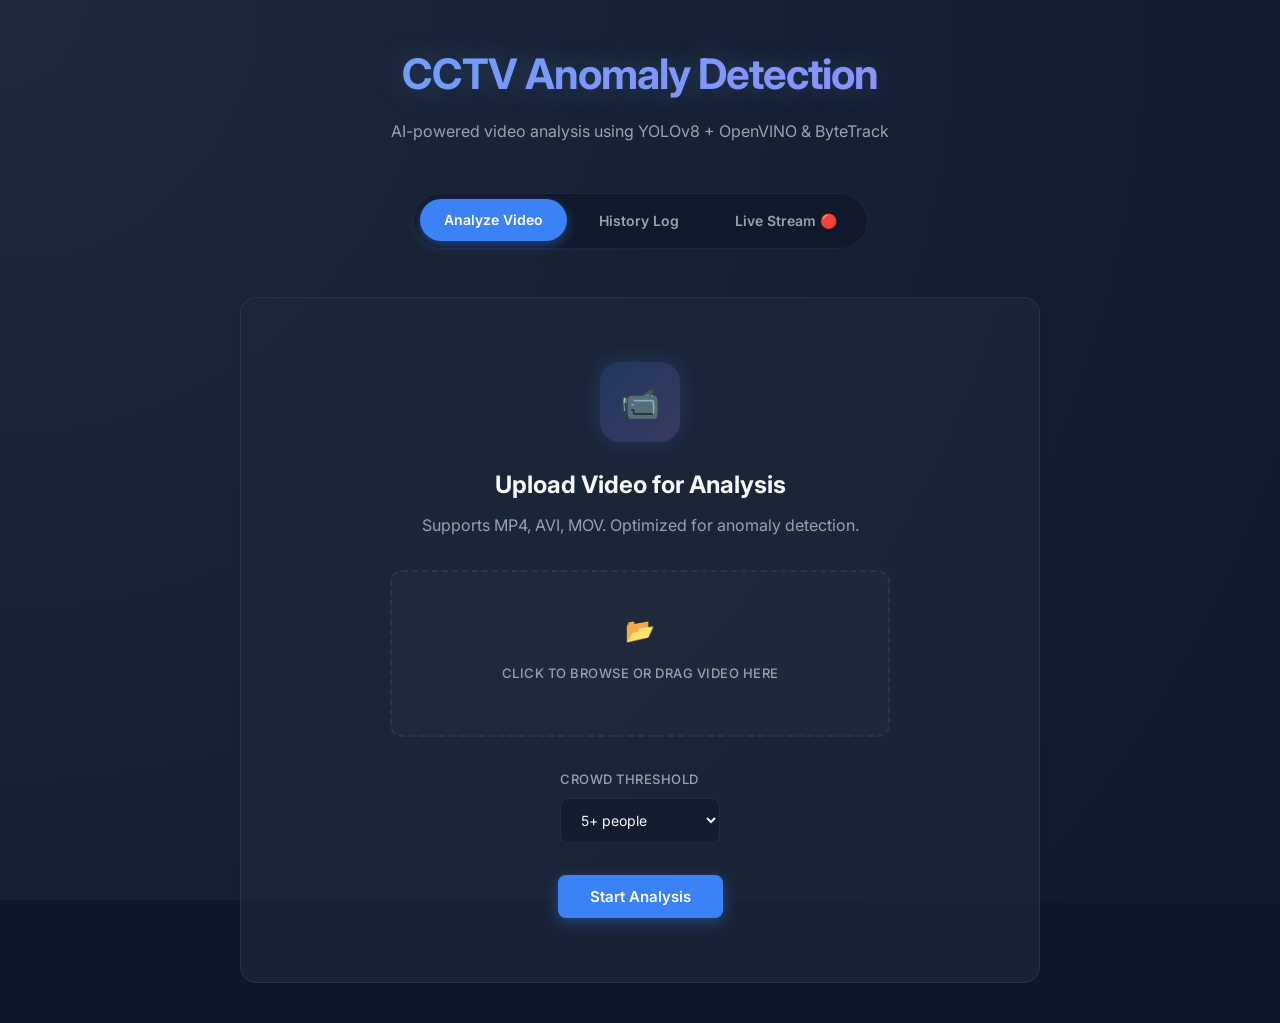
<file: templates/index.html>
<!DOCTYPE html>
<html lang="en">

<head>
    <meta charset="UTF-8">
    <meta name="viewport" content="width=device-width, initial-scale=1.0">
    <title>CCTV Anomaly Detection</title>
    <link rel="stylesheet" href="/static/style.css">
</head>

<body>
    <div class="container">
        <header class="header slide-in">
            <h1>CCTV Anomaly Detection</h1>
            <p>AI-powered video analysis using YOLOv8 + OpenVINO & ByteTrack</p>
        </header>

        <nav class="nav">
            <button class="nav-btn active" onclick="showTab('analyze')">Analyze Video</button>
            <button class="nav-btn" onclick="showTab('history')">History Log</button>
            <a href="/live" class="nav-link">Live Stream &#128308;</a>
        </nav>

        <!-- Analyze Tab -->
        <div id="analyze-tab" class="tab-content active fade-in">
            <div class="upload-card glass">
                <div class="upload-icon-wrapper">
                    &#128249;
                </div>
                <h2>Upload Video for Analysis</h2>
                <p style="color: var(--text-secondary); margin-bottom: 32px;">
                    Supports MP4, AVI, MOV. Optimized for anomaly detection.
                </p>

                <div class="file-input-wrapper">
                    <input type="file" id="videoFile" class="file-input" accept="video/*" onchange="updateFileName()">
                    <label for="videoFile" class="file-label">
                        <span style="font-size: 24px; margin-bottom: 12px;">&#128194;</span>
                        <span>Click to browse or drag video here</span>
                        <div id="fileName" style="margin-top: 12px; color: var(--text-accent); font-weight: 500;"></div>
                    </label>
                </div>

                <div class="settings-row">
                    <div class="control-group">
                        <label>Crowd Threshold</label>
                        <select id="crowdThreshold">
                            <option value="2">2+ people</option>
                            <option value="3">3+ people</option>
                            <option value="5" selected>5+ people</option>
                            <option value="10">10+ people</option>
                        </select>
                    </div>
                </div>

                <button class="btn btn-primary" onclick="uploadVideo()">
                    Start Analysis
                </button>
            </div>

            <div id="loading" class="loading" style="display: none; text-align: center; margin-top: 48px;">
                <div class="loading-spinner"></div>
                <p style="margin-top: 16px; color: var(--text-accent); font-weight: 500;">Analyzing video
                    frame-by-frame...</p>
                <div class="progress-container" style="max-width: 400px; margin: 24px auto;">
                    <div id="progressBar" class="progress-bar"></div>
                </div>
                <div id="progressText" class="progress-text">0%</div>
                <div style="margin-top: 8px; font-size: 12px; color: var(--text-secondary);">
                    (First run may take ~1 min for OpenVINO export)
                </div>
                <button id="cancelAnalysisButton" class="btn btn-secondary btn-sm" type="button"
                    style="margin-top: 16px;" onclick="cancelAnalysis()">Cancel Analysis</button>
            </div>

            <div id="results" class="results" style="display: none;">
                <div class="header" style="margin: 32px 0 16px; text-align: left;">
                    <h3 style="font-size: 24px;">Analysis Results</h3>
                </div>

                <div id="metrics" class="results-grid"></div>

                <div id="anomaly-tags" class="flex-center" style="gap: 12px; flex-wrap: wrap; margin-bottom: 24px;">
                </div>

                <div id="video-container" class="video-wrapper" style="display: none;">
                    <video id="annotated-video" controls></video>
                    <div style="padding: 16px; background: rgba(0,0,0,0.5); display: flex; justify-content: flex-end;">
                        <button class="btn btn-secondary btn-sm" onclick="downloadVideo()">Download Result
                            &#128229;</button>
                    </div>
                </div>
            </div>
        </div>

        <!-- History Tab -->
        <div id="history-tab" class="tab-content fade-in" style="display: none;">
            <div class="glass" style="padding: 24px; border-radius: var(--radius-lg); margin-bottom: 24px;">
                <div class="settings-row" style="justify-content: flex-start;">
                    <input type="text" id="search-filename" placeholder="Search filename..." style="flex: 1;">
                    <select id="filter-rate">
                        <option value="">All Risk Levels</option>
                        <option value="0.5">High Risk (>50%)</option>
                        <option value="0.25">Medium Risk (>25%)</option>
                    </select>
                    <button class="btn btn-primary btn-sm" onclick="loadHistory()">Filter</button>
                    <button class="btn btn-secondary btn-sm" onclick="clearFilters()">Clear</button>
                </div>
            </div>

            <div id="history-loading" class="loading" style="display: none; text-align: center;">
                <div class="loading-spinner"></div>
            </div>

            <div class="table-wrapper">
                <table>
                    <thead>
                        <tr>
                            <th>ID</th>
                            <th>Filename</th>
                            <th>Date</th>
                            <th>Duration</th>
                            <th>Features</th>
                            <th>Risk Score</th>
                            <th>Actions</th>
                        </tr>
                    </thead>
                    <tbody id="history-body"></tbody>
                </table>
            </div>
        </div>
    </div>

    <script>
        // Tab switching logic
        function showTab(tabName) {
            document.querySelectorAll('.nav-btn').forEach(btn => btn.classList.remove('active'));
            // Hide all tabs
            document.getElementById('analyze-tab').style.display = 'none';
            document.getElementById('history-tab').style.display = 'none';

            // Activate selected
            event.target.classList.add('active');
            const selectedTab = document.getElementById(tabName + '-tab');
            selectedTab.style.display = 'block';
            selectedTab.classList.add('fade-in');

            if (tabName === 'history') loadHistory();
        }

        let currentVideoUrl = null;
        let taskPollInterval = null;
        const ACTIVE_ANALYSIS_TASK_KEY = 'cctv-active-analysis-task';
        const ACTIVE_ANALYSIS_FILENAME_KEY = 'cctv-active-analysis-filename';

        function updateFileName() {
            const input = document.getElementById('videoFile');
            const display = document.getElementById('fileName');
            display.textContent = input.files[0]?.name || '';
        }

        function resetCancelButton() {
            const button = document.getElementById('cancelAnalysisButton');
            button.disabled = false;
            button.textContent = 'Cancel Analysis';
        }

        async function uploadVideo() {
            const activeTaskId = localStorage.getItem(ACTIVE_ANALYSIS_TASK_KEY);
            if (activeTaskId) {
                document.getElementById('loading').style.display = 'block';
                document.getElementById('results').style.display = 'none';
                pollTaskStatus(activeTaskId);
                return;
            }

            const fileInput = document.getElementById('videoFile');
            const file = fileInput.files[0];

            if (!file) {
                alert('Please select a video file');
                return;
            }

            // Reset UI
            document.getElementById('loading').style.display = 'block';
            document.getElementById('results').style.display = 'none';
            document.getElementById('progressBar').style.width = '0%';
            document.getElementById('progressText').textContent = '0%';
            resetCancelButton();

            document.getElementById('loading').scrollIntoView({ behavior: 'smooth' });

            const formData = new FormData();
            formData.append('file', file);

            try {
                const crowdThreshold = document.getElementById('crowdThreshold').value;
                // Start async task
                const response = await fetch(`/analyze-yolo?crowd_threshold=${crowdThreshold}&confidence=0.5`, {
                    method: 'POST',
                    body: formData
                });

                const data = await response.json();

                if (response.ok && data.task_id) {
                    localStorage.setItem(ACTIVE_ANALYSIS_TASK_KEY, data.task_id);
                    localStorage.setItem(ACTIVE_ANALYSIS_FILENAME_KEY, file.name);
                    pollTaskStatus(data.task_id);
                } else {
                    alert('Error: ' + (data.detail || 'Failed to start analysis'));
                    document.getElementById('loading').style.display = 'none';
                }
            } catch (error) {
                alert('Connection Error: ' + error.message);
                document.getElementById('loading').style.display = 'none';
            }
        }

        async function pollTaskStatus(taskId) {
            if (taskPollInterval) clearInterval(taskPollInterval);

            const checkTaskStatus = async () => {
                try {
                    const response = await fetch(`/tasks/${taskId}`);
                    if (!response.ok) {
                        throw new Error('Task not found');
                    }
                    const task = await response.json();

                    if (task.status === 'processing' || task.status === 'queued' || task.status === 'cancelling') {
                        const progress = task.progress || 0;
                        document.getElementById('progressBar').style.width = progress + '%';
                        document.getElementById('progressText').textContent = progress + '%';
                        if (task.status === 'cancelling') {
                            const button = document.getElementById('cancelAnalysisButton');
                            button.disabled = true;
                            button.textContent = 'Cancelling...';
                        }
                    } else if (task.status === 'completed') {
                        clearInterval(taskPollInterval);
                        taskPollInterval = null;
                        localStorage.removeItem(ACTIVE_ANALYSIS_TASK_KEY);
                        localStorage.removeItem(ACTIVE_ANALYSIS_FILENAME_KEY);
                        document.getElementById('progressBar').style.width = '100%';
                        document.getElementById('progressText').textContent = '100%';

                        setTimeout(() => {
                            document.getElementById('loading').style.display = 'none';
                            displayResults(task.result);
                        }, 500);
                    } else if (task.status === 'failed' || task.status === 'cancelled') {
                        clearInterval(taskPollInterval);
                        taskPollInterval = null;
                        localStorage.removeItem(ACTIVE_ANALYSIS_TASK_KEY);
                        localStorage.removeItem(ACTIVE_ANALYSIS_FILENAME_KEY);
                        if (task.status === 'failed') alert('Analysis Failed: ' + task.error);
                        document.getElementById('loading').style.display = 'none';
                    }
                } catch (e) {
                    console.error("Polling error", e);
                    clearInterval(taskPollInterval);
                    taskPollInterval = null;
                    localStorage.removeItem(ACTIVE_ANALYSIS_TASK_KEY);
                    localStorage.removeItem(ACTIVE_ANALYSIS_FILENAME_KEY);
                    document.getElementById('loading').style.display = 'none';
                }
            };

            checkTaskStatus();
            taskPollInterval = setInterval(checkTaskStatus, 1000);
        }

        async function cancelAnalysis() {
            const taskId = localStorage.getItem(ACTIVE_ANALYSIS_TASK_KEY);
            if (!taskId) return;

            const button = document.getElementById('cancelAnalysisButton');
            button.disabled = true;
            button.textContent = 'Cancelling...';
            try {
                const response = await fetch(`/tasks/${taskId}/cancel`, { method: 'POST' });
                if (!response.ok) {
                    const data = await response.json();
                    throw new Error(data.detail || 'Could not cancel analysis');
                }
            } catch (error) {
                button.disabled = false;
                button.textContent = 'Cancel Analysis';
                alert(error.message);
            }
        }

        document.addEventListener('DOMContentLoaded', () => {
            const activeTaskId = localStorage.getItem(ACTIVE_ANALYSIS_TASK_KEY);
            if (!activeTaskId) return;

            document.getElementById('fileName').textContent =
                localStorage.getItem(ACTIVE_ANALYSIS_FILENAME_KEY) || 'Video analysis in progress';
            resetCancelButton();
            document.getElementById('loading').style.display = 'block';
            document.getElementById('results').style.display = 'none';
            pollTaskStatus(activeTaskId);
        });

        function displayResults(result) {
            const metricsDiv = document.getElementById('metrics');
            const hasAnomalies = (result.anomaly_frames || 0) > 0;

            // Format metrics with units and styles
            metricsDiv.innerHTML = `
                <div class="metric-card">
                    <div class="metric-label">Total Frames</div>
                    <div class="metric-value">${result.total_frames || result.frame_count}</div>
                </div>
                <div class="metric-card">
                    <div class="metric-label">Anomalies Detected</div>
                    <div class="metric-value ${hasAnomalies ? 'danger' : 'success'}">${result.anomaly_frames || 0}</div>
                </div>
                <div class="metric-card">
                    <div class="metric-label">Risk Level</div>
                    <div class="metric-value ${(result.anomaly_rate > 0.1) ? 'danger' : 'success'}">${(result.anomaly_rate * 100).toFixed(1)}%</div>
                </div>
                <div class="metric-card">
                    <div class="metric-label">Max Crowd</div>
                    <div class="metric-value accent">${result.max_people_detected || 0} <span style="font-size:14px">ppl</span></div>
                </div>
            `;

            const tagsDiv = document.getElementById('anomaly-tags');
            if (result.anomaly_types && Object.keys(result.anomaly_types).length > 0) {
                tagsDiv.innerHTML = Object.entries(result.anomaly_types)
                    .map(([type, count]) => `<span class="badge badge-danger">&#9888; ${type} (${count})</span>`)
                    .join('');
            } else {
                tagsDiv.innerHTML = '<span class="badge badge-success">&#9989; No Anomalies Detected</span>';
            }

            if (result.annotated_video_url) {
                currentVideoUrl = result.annotated_video_url;
                const videoEl = document.getElementById('annotated-video');
                videoEl.src = result.annotated_video_url;
                document.getElementById('video-container').style.display = 'block';
                // Auto play
                videoEl.play().catch(e => console.log("Auto-play prevented"));
            }

            document.getElementById('results').style.display = 'block';
            document.getElementById('results').classList.add('fade-in');
            document.getElementById('results').scrollIntoView({ behavior: 'smooth' });
        }

        function downloadVideo() {
            if (currentVideoUrl) {
                const a = document.createElement('a');
                a.href = currentVideoUrl;
                a.download = 'analysis_result.mp4';
                document.body.appendChild(a);
                a.click();
                document.body.removeChild(a);
            }
        }

        async function loadHistory() {
            const tbody = document.getElementById('history-body');
            document.getElementById('history-loading').style.display = 'block';
            tbody.innerHTML = '';

            const filename = document.getElementById('search-filename').value;
            const minRate = document.getElementById('filter-rate').value;

            let url = '/history?';
            if (filename) url += `filename=${encodeURIComponent(filename)}&`;
            if (minRate) url += `min_anomaly_rate=${minRate}&`;

            try {
                const response = await fetch(url);
                const data = await response.json();

                if (data.length === 0) {
                    tbody.innerHTML = '<tr><td colspan="7" style="text-align:center; padding: 40px; color: var(--text-secondary);">No records found</td></tr>';
                } else {
                    tbody.innerHTML = data.map(v => {
                        const rate = v.anomaly_rate || 0;
                        const badgeClass = rate > 0.5 ? 'badge-danger' : rate > 0.25 ? 'badge-warning' : 'badge-success';
                        const timestamp = v.upload_time.includes('T')
                            ? v.upload_time
                            : `${v.upload_time.replace(' ', 'T')}Z`;
                        const uploadedAt = new Date(timestamp);
                        const date = uploadedAt.toLocaleDateString();
                        const time = uploadedAt.toLocaleTimeString([], { hour: '2-digit', minute: '2-digit' });

                        return `
                            <tr>
                                <td>#${v.id}</td>
                                <td style="font-weight:500; color:white;">${v.filename}</td>
                                <td style="color: var(--text-secondary);">${date} <small>${time}</small></td>
                                <td>${v.frame_count} f</td>
                                <td>${v.anomaly_count} events</td>
                                <td><span class="badge ${badgeClass}">${(rate * 100).toFixed(0)}%</span></td>
                                <td class="actions" style="display:flex; gap:8px;">
                                    ${v.output_video_available ? `<button class="btn btn-secondary btn-sm" onclick="viewVideo(${v.id})">&#9654; Play</button>` : ''}
                                    <button class="btn btn-danger btn-sm" onclick="deleteVideo(${v.id})">&#128465;</button>
                                </td>
                            </tr>
                        `;
                    }).join('');
                }
            } catch (error) {
                console.error('Error:', error);
            }
            document.getElementById('history-loading').style.display = 'none';
        }

        async function viewVideo(videoId) {
            try {
                const response = await fetch(`/history/${videoId}`);
                const data = await response.json();
                if (data.output_video_url) {
                    window.open(data.output_video_url, '_blank');
                }
            } catch (error) {
                alert('Error loading video path');
            }
        }

        async function deleteVideo(videoId) {
            if (!confirm('Are you sure you want to delete this analysis record?')) return;
            try {
                const response = await fetch(`/history/${videoId}`, { method: 'DELETE' });
                if (response.ok) loadHistory();
            } catch (error) {
                alert('Error deleting');
            }
        }

        function clearFilters() {
            document.getElementById('search-filename').value = '';
            document.getElementById('filter-rate').value = '';
            loadHistory();
        }
    </script>
</body>

</html>
</file>
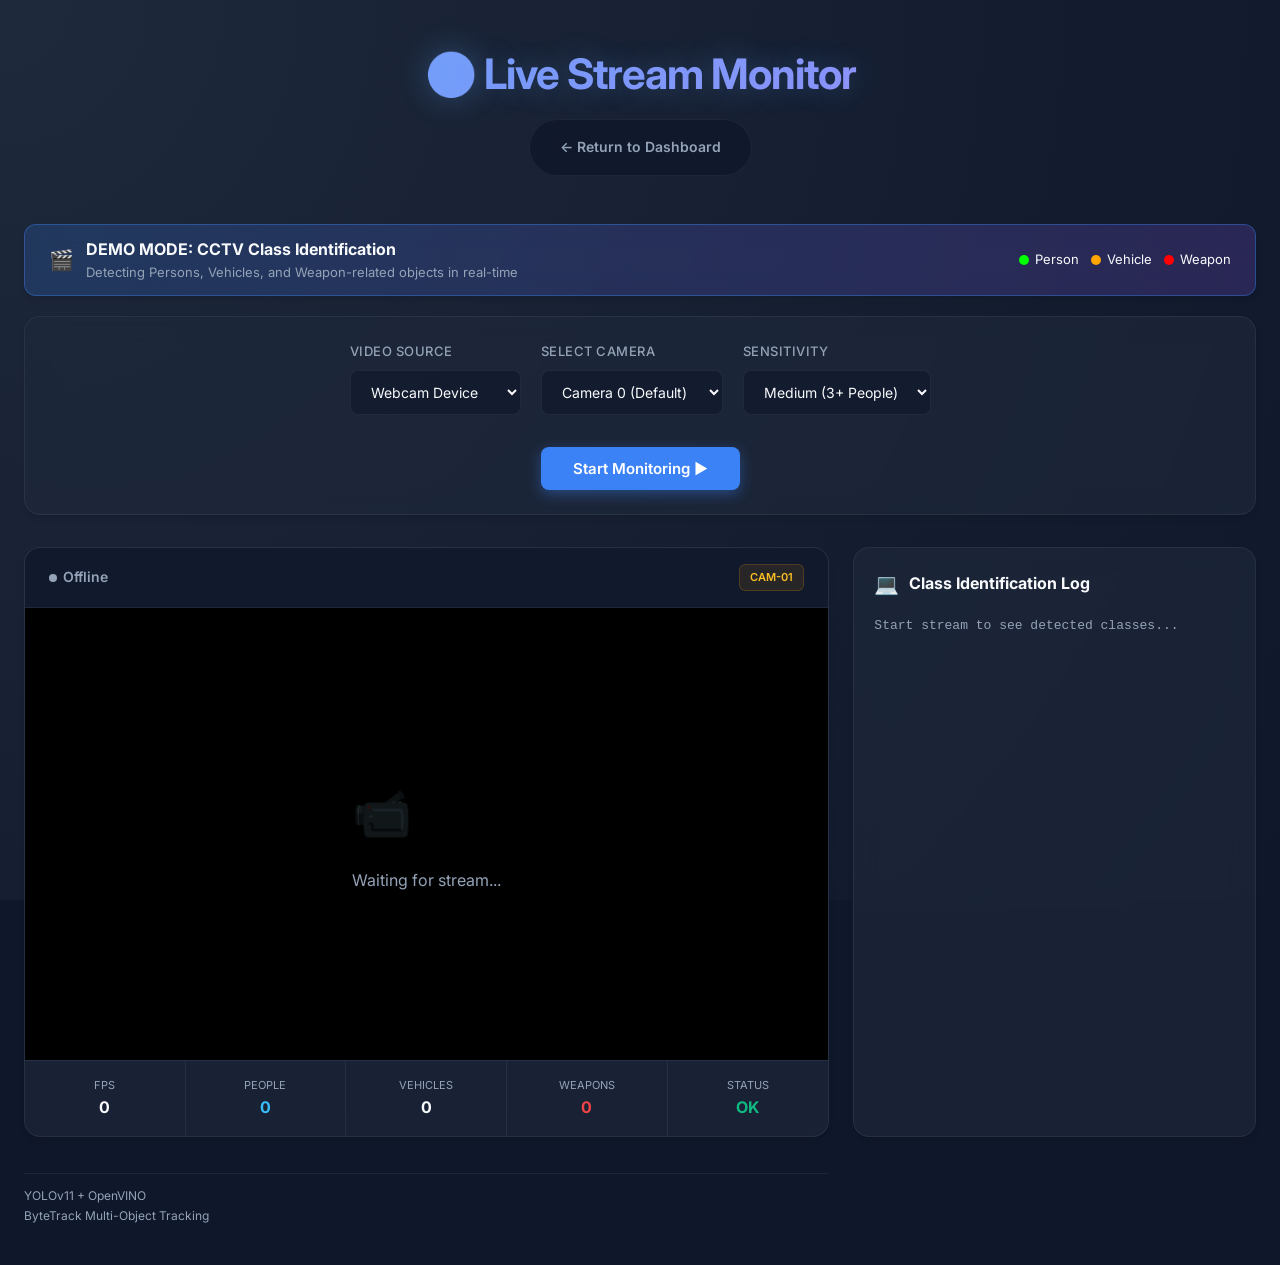
<file: templates/live.html>
<!DOCTYPE html>
<html lang="en">

<head>
    <meta charset="UTF-8">
    <meta name="viewport" content="width=device-width, initial-scale=1.0">
    <title>Live Stream - Anomaly Detection</title>
    <link rel="stylesheet" href="/static/style.css">
    <style>
        /* live specific overrides not in main css */
        .stream-video {
            aspect-ratio: 16/9;
            background: #000;
            display: flex;
            align-items: center;
            justify-content: center;
            position: relative;
        }

        .stream-video img {
            width: 100%;
            height: 100%;
            object-fit: contain;
        }

        .stream-placeholder {
            color: var(--text-secondary);
        }

        .status-dot {
            width: 8px;
            height: 8px;
            border-radius: 50%;
            background: var(--text-secondary);
            margin-right: 6px;
        }

        .status-dot.live {
            background: var(--success);
            box-shadow: 0 0 10px var(--success);
            animation: pulse 2s infinite;
        }

        .status-dot.alert {
            background: var(--danger);
            box-shadow: 0 0 10px var(--danger);
            animation: pulse 0.5s infinite;
        }

        @keyframes pulse {

            0%,
            100% {
                opacity: 1;
            }

            50% {
                opacity: 0.5;
            }
        }

        /* Toast Alert */
        .toast-alert {
            position: fixed;
            top: 24px;
            right: 24px;
            background: rgba(15, 23, 42, 0.9);
            border: 1px solid var(--danger);
            border-left: 4px solid var(--danger);
            padding: 16px 24px;
            border-radius: var(--radius-md);
            backdrop-filter: blur(12px);
            z-index: 1000;
            transform: translateX(150%);
            transition: transform 0.3s cubic-bezier(0.175, 0.885, 0.32, 1.275);
            box-shadow: 0 10px 30px rgba(0, 0, 0, 0.5);
            display: flex;
            align-items: center;
            gap: 12px;
        }

        .toast-alert.show {
            transform: translateX(0);
        }
    </style>
</head>

<body>
    <div class="container">
        <header class="header">
            <h1>&#128308; Live Stream Monitor</h1>
            <nav class="nav">
                <a href="/" class="nav-link">&#8592; Return to Dashboard</a>
            </nav>
        </header>

        <!-- Demo Mode Banner -->
        <div class="glass" style="padding: 12px 24px; border-radius: var(--radius-md); margin-bottom: 20px; background: linear-gradient(90deg, rgba(59,130,246,0.2), rgba(139,92,246,0.2)); border: 1px solid rgba(59,130,246,0.4);">
            <div style="display: flex; align-items: center; justify-content: space-between; flex-wrap: wrap; gap: 12px;">
                <div style="display: flex; align-items: center; gap: 12px;">
                    <span style="font-size: 20px;">&#127916;</span>
                    <div>
                        <div style="font-weight: 700; color: var(--text-primary);">DEMO MODE: CCTV Class Identification</div>
                        <div style="font-size: 13px; color: var(--text-secondary);">Detecting Persons, Vehicles, and Weapon-related objects in real-time</div>
                    </div>
                </div>
                <div style="display: flex; gap: 12px; font-size: 13px;">
                    <span style="display: flex; align-items: center; gap: 6px;"><span style="width: 10px; height: 10px; border-radius: 50%; background: #00ff00;"></span> Person</span>
                    <span style="display: flex; align-items: center; gap: 6px;"><span style="width: 10px; height: 10px; border-radius: 50%; background: #ffa500;"></span> Vehicle</span>
                    <span style="display: flex; align-items: center; gap: 6px;"><span style="width: 10px; height: 10px; border-radius: 50%; background: #ff0000;"></span> Weapon</span>
                </div>
            </div>
        </div>

        <!-- Toast Alert -->
        <div id="toast-alert" class="toast-alert">
            <span style="font-size: 24px;">&#128680;</span>
            <div>
                <div style="font-weight: 700; color: var(--danger);">ANOMALY DETECTED</div>
                <div id="alert-detail" style="font-size: 13px; color: var(--text-secondary);">Traffic Incident</div>
            </div>
            <button class="btn btn-sm btn-secondary" onclick="dismissAlert()"
                style="margin-left: 12px;">Dismiss</button>
        </div>

        <div class="glass" style="padding: 24px; border-radius: var(--radius-lg); margin-bottom: 32px;">
            <div class="settings-row">
                <div class="control-group">
                    <label>Video Source</label>
                    <select id="sourceType" onchange="updateSourceInput()">
                        <option value="webcam">Webcam Device</option>
                        <option value="rtsp">RTSP / IP Camera</option>
                        <option value="http">HTTP Stream</option>
                    </select>
                </div>

                <div class="control-group" id="webcamSelect">
                    <label>Select Camera</label>
                    <select id="cameraIndex">
                        <option value="0">Camera 0 (Default)</option>
                        <option value="1">Camera 1 (External)</option>
                    </select>
                </div>

                <div class="control-group" id="urlInput" style="display:none;">
                    <label>Stream URL</label>
                    <input type="text" id="streamUrl" placeholder="rtsp://user:pass@ip:554/stream"
                        style="width: 300px;">
                </div>

                <div class="control-group">
                    <label>Sensitivity</label>
                    <select id="threshold">
                        <option value="2">High (2+ People)</option>
                        <option value="3" selected>Medium (3+ People)</option>
                        <option value="5">Low (5+ People)</option>
                    </select>
                </div>
            </div>

            <div class="flex-center" style="gap: 16px;">
                <button id="startBtn" class="btn btn-primary" onclick="startStream()">Start Monitoring &#9654;</button>
                <button id="stopBtn" class="btn btn-danger" onclick="stopStream()" style="display:none;">Stop Stream
                    &#9209;</button>
            </div>
        </div>

        <div class="stream-grid" style="grid-template-columns: 2fr 1fr; gap: 24px;">
            <div class="stream-card glass">
                <div class="stream-header flex-between">
                    <div class="flex-center">
                        <span id="status-dot" class="status-dot"></span>
                        <span id="status-text"
                            style="font-weight: 600; font-size: 14px; color: var(--text-secondary);">Offline</span>
                    </div>
                    <span class="badge badge-warning" style="font-size: 11px;">CAM-01</span>
                </div>

                <div class="stream-video">
                    <img id="stream-img" style="display:none;">
                    <div id="placeholder" class="stream-placeholder">
                        <div style="font-size: 48px; opacity: 0.2; margin-bottom: 16px;">&#128249;</div>
                        Waiting for stream...
                    </div>
                </div>

                <div
                    style="display: grid; grid-template-columns: repeat(5, 1fr); border-top: 1px solid var(--border-glass);">
                    <div style="padding: 16px; text-align: center; border-right: 1px solid var(--border-glass);">
                        <div style="font-size: 11px; text-transform: uppercase; color: var(--text-secondary);">FPS</div>
                        <div id="stat-fps" style="font-weight: 700; color: var(--text-primary);">0</div>
                    </div>
                    <div style="padding: 16px; text-align: center; border-right: 1px solid var(--border-glass);">
                        <div style="font-size: 11px; text-transform: uppercase; color: var(--text-secondary);">People
                        </div>
                        <div id="stat-people" style="font-weight: 700; color: var(--text-accent);">0</div>
                    </div>
                    <div style="padding: 16px; text-align: center; border-right: 1px solid var(--border-glass);">
                        <div style="font-size: 11px; text-transform: uppercase; color: var(--text-secondary);">Vehicles
                        </div>
                        <div id="stat-vehicles" style="font-weight: 700; color: var(--text-primary);">0</div>
                    </div>
                    <div style="padding: 16px; text-align: center; border-right: 1px solid var(--border-glass);">
                        <div style="font-size: 11px; text-transform: uppercase; color: var(--text-secondary);">Weapons
                        </div>
                        <div id="stat-weapons" style="font-weight: 700; color: var(--danger);">0</div>
                    </div>
                    <div style="padding: 16px; text-align: center;">
                        <div style="font-size: 11px; text-transform: uppercase; color: var(--text-secondary);">Status
                        </div>
                        <div id="stat-status" style="font-weight: 700; color: var(--success);">OK</div>
                    </div>
                </div>
            </div>

            <!-- Class Identification Log Panel -->
            <div class="glass" style="padding: 20px; border-radius: var(--radius-lg); display: flex; flex-direction: column; max-height: 600px;">
                <div style="display: flex; align-items: center; gap: 10px; margin-bottom: 16px;">
                    <span style="font-size: 20px;">&#128187;</span>
                    <h3 style="margin: 0; font-size: 16px; color: var(--text-primary);">Class Identification Log</h3>
                </div>
                <div id="detection-log"
                    style="flex: 1; overflow-y: auto; font-family: 'Courier New', monospace; font-size: 13px; line-height: 1.6; color: var(--text-secondary);"
003e
                    <div style="padding: 12px; text-align: center; opacity: 0.6;">Start stream to see detected classes...</div>
                </div>
                <div style="margin-top: 12px; padding-top: 12px; border-top: 1px solid var(--border-glass); font-size: 12px; color: var(--text-secondary);">
                    <div>YOLOv11 + OpenVINO</div>
                    <div>ByteTrack Multi-Object Tracking</div>
                </div>
            </div>
        </div>
    </div>

    <script>
        let isStreaming = false;
        let statusInterval = null;

        function updateSourceInput() {
            const type = document.getElementById('sourceType').value;
            document.getElementById('webcamSelect').style.display = type === 'webcam' ? 'flex' : 'none';
            document.getElementById('urlInput').style.display = type !== 'webcam' ? 'flex' : 'none';
        }

        async function startStream() {
            const type = document.getElementById('sourceType').value;
            const threshold = document.getElementById('threshold').value;
            const btn = document.getElementById('startBtn');
            const originalText = btn.innerHTML;

            btn.innerHTML = 'Connecting...';
            btn.disabled = true;

            let source;
            if (type === 'webcam') {
                source = document.getElementById('cameraIndex').value;
            } else {
                source = document.getElementById('streamUrl').value;
                if (!source) {
                    alert('Please enter stream URL');
                    btn.innerHTML = originalText;
                    btn.disabled = false;
                    return;
                }
            }

            try {
                const response = await fetch('/live/start', {
                    method: 'POST',
                    headers: { 'Content-Type': 'application/json' },
                    body: JSON.stringify({
                        stream_id: 'main',
                        source: source,
                        crowd_threshold: parseInt(threshold)
                    })
                });

                const data = await response.json();

                if (data.success) {
                    isStreaming = true;
                    document.getElementById('startBtn').style.display = 'none';
                    document.getElementById('stopBtn').style.display = 'block';
                    document.getElementById('placeholder').style.display = 'none';
                    document.getElementById('stream-img').style.display = 'block';
                    document.getElementById('stream-img').src = '/live/feed/main?' + Date.now();

                    document.getElementById('status-dot').className = 'status-dot live';
                    document.getElementById('status-text').textContent = 'LIVE';
                    document.getElementById('status-text').style.color = 'var(--success)';

                    // Start status updates
                    statusInterval = setInterval(updateStatus, 1000);
                } else {
                    alert('Failed to start: ' + (data.error || 'Unknown error'));
                }
            } catch (error) {
                alert('Connection Error: ' + error.message);
            }

            btn.innerHTML = originalText;
            btn.disabled = false;
        }

        async function stopStream() {
            try {
                await fetch('/live/stop', {
                    method: 'POST',
                    headers: { 'Content-Type': 'application/json' },
                    body: JSON.stringify({ stream_id: 'main' })
                });
            } catch (e) { }

            isStreaming = false;
            document.getElementById('startBtn').style.display = 'block';
            document.getElementById('stopBtn').style.display = 'none';
            document.getElementById('placeholder').style.display = 'flex';
            document.getElementById('stream-img').style.display = 'none';

            document.getElementById('status-dot').className = 'status-dot';
            document.getElementById('status-text').textContent = 'OFFLINE';
            document.getElementById('status-text').style.color = 'var(--text-secondary)';

            if (statusInterval) {
                clearInterval(statusInterval);
                statusInterval = null;
            }
        }

        async function updateStatus() {
            if (!isStreaming) return;

            try {
                const response = await fetch('/live/status/main');
                const data = await response.json();

                document.getElementById('stat-fps').textContent = data.fps || 0;
                document.getElementById('stat-people').textContent = data.person_count || 0;
                document.getElementById('stat-vehicles').textContent = data.vehicle_count || 0;
                document.getElementById('stat-weapons').textContent = data.weapon_count || 0;

                const statusEl = document.getElementById('stat-status');
                const dotEl = document.getElementById('status-dot');

                if (data.is_anomaly) {
                    statusEl.textContent = 'ALERT';
                    statusEl.style.color = 'var(--danger)';
                    dotEl.className = 'status-dot alert';
                    showAlert(data.anomaly_types);
                } else {
                    statusEl.textContent = 'OK';
                    statusEl.style.color = 'var(--success)';
                    dotEl.className = 'status-dot live';
                }

                // Update class identification log
                if (data.detections_summary && data.detections_summary.length > 0) {
                    updateDetectionLog(data.detections_summary);
                }
            } catch (e) { }
        }

        let logEntries = [];
        const MAX_LOG_ENTRIES = 50;

        function updateDetectionLog(detections) {
            const logContainer = document.getElementById('detection-log');
            const now = new Date().toLocaleTimeString();

            detections.forEach(det => {
                const categoryColor = det.category === 'person' ? '#00ff00' :
                                      det.category === 'vehicle' ? '#ffa500' :
                                      det.category === 'weapon' ? '#ff0000' : '#888888';
                const entry = {
                    id: det.id || '-',
                    class: det.class_name,
                    conf: (det.confidence * 100).toFixed(0),
                    category: det.category,
                    color: categoryColor,
                    time: now
                };
                logEntries.unshift(entry);
                if (logEntries.length > MAX_LOG_ENTRIES) logEntries.pop();
            });

            logContainer.innerHTML = logEntries.map(e => `
                <div style="padding: 6px 8px; border-bottom: 1px solid var(--border-glass); display: flex; justify-content: space-between; align-items: center;">
                    <div style="display: flex; align-items: center; gap: 8px;">
                        <span style="width: 8px; height: 8px; border-radius: 50%; background: ${e.color}; display: inline-block;"></span>
                        <span style="color: var(--text-primary); font-weight: 600;">${e.class}</span>
                        <span style="color: var(--text-secondary); font-size: 11px;">ID:${e.id}</span>
                    </div>
                    <div style="font-size: 11px; color: var(--text-secondary);">
                        ${e.conf}% · ${e.time}
                    </div>
                </div>
            `).join('');
        }

        function showAlert(types) {
            const toast = document.getElementById('toast-alert');
            document.getElementById('alert-detail').textContent = types.join(', ');
            toast.classList.add('show');

            // Auto hide after 5s
            setTimeout(() => {
                toast.classList.remove('show');
            }, 5000);
        }

        function dismissAlert() {
            document.getElementById('toast-alert').classList.remove('show');
        }
    </script>
</body>

</html>
</file>
<file: static/style.css>
@import url('https://fonts.googleapis.com/css2?family=Inter:wght@300;400;500;600;700&display=swap');

:root {
    /* Premium Dark Theme Palette */
    --bg-gradient: radial-gradient(circle at top left, #1e293b, #0f172a);
    --bg-solid: #0f172a;
    --surface-glass: rgba(30, 41, 59, 0.7);
    --surface-glass-hover: rgba(51, 65, 85, 0.8);
    --border-glass: rgba(148, 163, 184, 0.1);

    --text-primary: #f8fafc;
    --text-secondary: #94a3b8;
    --text-accent: #38bdf8;

    --primary: #3b82f6;
    --primary-hover: #2563eb;
    --primary-glow: rgba(59, 130, 246, 0.5);

    --danger: #ef4444;
    --danger-glow: rgba(239, 68, 68, 0.5);
    --success: #10b981;
    --warning: #f59e0b;

    --radius-lg: 16px;
    --radius-md: 12px;
    --radius-sm: 8px;

    --shadow-lg: 0 10px 30px -5px rgba(0, 0, 0, 0.3);
    --shadow-glow: 0 0 20px rgba(59, 130, 246, 0.3);
}

* {
    margin: 0;
    padding: 0;
    box-sizing: border-box;
    font-family: 'Inter', sans-serif;
}

body {
    background: var(--bg-solid);
    background-image: var(--bg-gradient);
    background-attachment: fixed;
    /* Parallax effect */
    color: var(--text-primary);
    min-height: 100vh;
    line-height: 1.6;
    overflow-x: hidden;
}

/* Utilities */
.container {
    max-width: 1280px;
    margin: 0 auto;
    padding: 40px 24px;
}

.glass {
    background: var(--surface-glass);
    backdrop-filter: blur(12px);
    -webkit-backdrop-filter: blur(12px);
    border: 1px solid var(--border-glass);
    box-shadow: 0 4px 6px -1px rgba(0, 0, 0, 0.1), 0 2px 4px -1px rgba(0, 0, 0, 0.06);
}

.flex-center {
    display: flex;
    align-items: center;
    justify-content: center;
}

.flex-between {
    display: flex;
    align-items: center;
    justify-content: space-between;
}

/* Header */
.header {
    margin-bottom: 48px;
    text-align: center;
    position: relative;
}

.header h1 {
    font-size: 42px;
    font-weight: 700;
    background: linear-gradient(135deg, #60a5fa 0%, #a78bfa 100%);
    -webkit-background-clip: text;
    -webkit-text-fill-color: transparent;
    margin-bottom: 12px;
    letter-spacing: -1px;
    text-shadow: 0 0 30px rgba(96, 165, 250, 0.3);
}

.header p {
    color: var(--text-secondary);
    font-size: 16px;
    max-width: 600px;
    margin: 0 auto;
}

/* Navigation - Floating Pill */
.nav {
    display: flex;
    gap: 8px;
    margin: 0 auto 48px;
    padding: 6px;
    border-radius: 999px;
    width: fit-content;
    background: rgba(15, 23, 42, 0.8);
    border: 1px solid var(--border-glass);
    backdrop-filter: blur(8px);
}

.nav-btn,
.nav-link {
    padding: 10px 24px;
    border-radius: 999px;
    border: none;
    background: transparent;
    color: var(--text-secondary);
    font-size: 14px;
    font-weight: 600;
    cursor: pointer;
    transition: all 0.3s cubic-bezier(0.4, 0, 0.2, 1);
    text-decoration: none;
    display: inline-block;
}

.nav-btn:hover,
.nav-link:hover {
    color: var(--text-primary);
    background: rgba(255, 255, 255, 0.05);
}

.nav-btn.active,
.nav-link.active {
    background: var(--primary);
    color: white;
    box-shadow: 0 4px 12px rgba(59, 130, 246, 0.4);
    transform: translateY(-1px);
}

/* Upload Card & Forms */
.upload-card {
    border-radius: var(--radius-lg);
    padding: 64px 40px;
    text-align: center;
    transition: transform 0.3s ease, box-shadow 0.3s ease;
    max-width: 800px;
    margin: 0 auto;
}

.upload-card:hover {
    box-shadow: var(--shadow-lg);
}

.upload-icon-wrapper {
    width: 80px;
    height: 80px;
    background: linear-gradient(135deg, rgba(59, 130, 246, 0.2), rgba(167, 139, 250, 0.2));
    border-radius: 20px;
    margin: 0 auto 24px;
    display: flex;
    align-items: center;
    justify-content: center;
    font-size: 32px;
    color: var(--primary);
    box-shadow: 0 0 20px rgba(59, 130, 246, 0.2);
    animation: float 3s ease-in-out infinite;
}

@keyframes float {

    0%,
    100% {
        transform: translateY(0);
    }

    50% {
        transform: translateY(-10px);
    }
}

.upload-card h2 {
    font-size: 24px;
    margin-bottom: 8px;
    color: var(--text-primary);
}

.section-card {
    border-radius: var(--radius-lg);
    overflow: hidden;
    margin-bottom: 24px;
}

/* File Input */
.file-input-wrapper {
    margin: 32px auto;
    max-width: 500px;
}

.file-label {
    display: flex;
    flex-direction: column;
    align-items: center;
    justify-content: center;
    padding: 40px;
    border: 2px dashed var(--border-glass);
    border-radius: var(--radius-md);
    background: rgba(255, 255, 255, 0.02);
    cursor: pointer;
    transition: all 0.3s;
    color: var(--text-secondary);
}

.file-label:hover {
    border-color: var(--primary);
    background: rgba(59, 130, 246, 0.05);
    color: var(--primary);
}

.file-input {
    display: none;
}

/* Settings & Controls */
.settings-row {
    display: flex;
    gap: 20px;
    justify-content: center;
    margin-bottom: 32px;
    flex-wrap: wrap;
}

.control-group {
    display: flex;
    flex-direction: column;
    gap: 8px;
    align-items: flex-start;
}

label {
    font-size: 13px;
    font-weight: 500;
    color: var(--text-secondary);
    text-transform: uppercase;
    letter-spacing: 0.5px;
}

select,
input[type="text"] {
    background: rgba(15, 23, 42, 0.6);
    border: 1px solid var(--border-glass);
    border-radius: var(--radius-sm);
    padding: 12px 16px;
    color: var(--text-primary);
    font-size: 14px;
    outline: none;
    transition: all 0.2s;
    min-width: 160px;
}

select:focus,
input[type="text"]:focus {
    border-color: var(--primary);
    box-shadow: 0 0 0 2px rgba(59, 130, 246, 0.2);
}

/* Buttons */
.btn {
    padding: 12px 32px;
    border-radius: var(--radius-sm);
    font-weight: 600;
    font-size: 15px;
    cursor: pointer;
    border: none;
    transition: all 0.3s;
    position: relative;
    overflow: hidden;
}

.btn-primary {
    background: var(--primary);
    color: white;
    box-shadow: 0 4px 14px rgba(59, 130, 246, 0.4);
}

.btn-primary:hover {
    transform: translateY(-2px);
    box-shadow: 0 6px 20px rgba(59, 130, 246, 0.6);
    background: var(--primary-hover);
}

.btn-secondary {
    background: rgba(255, 255, 255, 0.05);
    color: var(--text-primary);
    border: 1px solid var(--border-glass);
}

.btn-secondary:hover {
    background: rgba(255, 255, 255, 0.1);
    border-color: rgba(255, 255, 255, 0.2);
}

.btn-danger {
    background: var(--danger);
    color: white;
    box-shadow: 0 4px 14px rgba(239, 68, 68, 0.4);
}

.btn-danger:hover {
    background: #dc2626;
    transform: translateY(-2px);
}

.btn-sm {
    padding: 8px 16px;
    font-size: 13px;
}

/* Results Grid */
.results-grid {
    display: grid;
    grid-template-columns: repeat(auto-fit, minmax(200px, 1fr));
    gap: 20px;
    margin: 32px 0;
}

.metric-card {
    background: rgba(30, 41, 59, 0.4);
    border: 1px solid var(--border-glass);
    border-radius: var(--radius-md);
    padding: 24px;
    transition: transform 0.2s;
}

.metric-card:hover {
    transform: translateY(-4px);
    background: rgba(30, 41, 59, 0.6);
    border-color: rgba(59, 130, 246, 0.3);
}

.metric-label {
    font-size: 12px;
    color: var(--text-secondary);
    text-transform: uppercase;
    letter-spacing: 1px;
    margin-bottom: 8px;
}

.metric-value {
    font-size: 32px;
    font-weight: 700;
    color: var(--text-primary);
    line-height: 1;
}

.metric-value.success {
    color: var(--success);
    text-shadow: 0 0 10px rgba(16, 185, 129, 0.3);
}

.metric-value.danger {
    color: var(--danger);
    text-shadow: 0 0 10px rgba(239, 68, 68, 0.3);
}

.metric-value.accent {
    color: var(--text-accent);
}

/* Video Player */
.video-wrapper {
    border-radius: var(--radius-lg);
    overflow: hidden;
    box-shadow: 0 20px 40px rgba(0, 0, 0, 0.5);
    background: black;
    border: 1px solid var(--border-glass);
    margin-top: 32px;
}

video {
    width: 100%;
    display: block;
}

/* History Table */
.table-wrapper {
    border-radius: var(--radius-lg);
    overflow: hidden;
    border: 1px solid var(--border-glass);
}

table {
    width: 100%;
    border-collapse: collapse;
}

th,
td {
    padding: 16px 24px;
    text-align: left;
    border-bottom: 1px solid var(--border-glass);
}

th {
    background: rgba(15, 23, 42, 0.8);
    font-size: 12px;
    text-transform: uppercase;
    color: var(--text-secondary);
    letter-spacing: 0.5px;
}

td {
    font-size: 14px;
    color: var(--text-primary);
}

tr:hover td {
    background: rgba(255, 255, 255, 0.02);
}

/* Badges */
.badge {
    padding: 4px 10px;
    border-radius: 6px;
    font-size: 12px;
    font-weight: 600;
    display: inline-flex;
    align-items: center;
    gap: 4px;
    backdrop-filter: blur(4px);
}

.badge-danger {
    background: rgba(239, 68, 68, 0.1);
    color: #f87171;
    border: 1px solid rgba(239, 68, 68, 0.2);
}

.badge-success {
    background: rgba(16, 185, 129, 0.1);
    color: #34d399;
    border: 1px solid rgba(16, 185, 129, 0.2);
}

.badge-warning {
    background: rgba(245, 158, 11, 0.1);
    color: #fbbf24;
    border: 1px solid rgba(245, 158, 11, 0.2);
}

/* Live Stream Grids */
.stream-grid {
    display: grid;
    grid-template-columns: repeat(auto-fit, minmax(600px, 1fr));
    gap: 32px;
}

.stream-card {
    border-radius: var(--radius-lg);
    overflow: hidden;
    transition: all 0.3s;
}

.stream-header {
    background: rgba(15, 23, 42, 0.8);
    padding: 16px 24px;
    border-bottom: 1px solid var(--border-glass);
}

/* Progress Bar */
.progress-container {
    background: rgba(255, 255, 255, 0.1);
    border-radius: 999px;
    height: 12px;
    width: 100%;
    margin: 24px 0 12px;
    overflow: hidden;
    position: relative;
}

.progress-bar {
    background: linear-gradient(90deg, var(--primary) 0%, var(--primary-hover) 100%);
    height: 100%;
    width: 0%;
    border-radius: 999px;
    transition: width 0.3s ease;
    box-shadow: 0 0 10px var(--primary-glow);
}

.progress-text {
    font-size: 14px;
    color: var(--text-accent);
    font-weight: 600;
    margin-bottom: 8px;
}

/* Animations */
.fade-in {
    animation: fadeIn 0.5s ease-out forwards;
}

@keyframes fadeIn {
    from {
        opacity: 0;
        transform: translateY(10px);
    }

    to {
        opacity: 1;
        transform: translateY(0);
    }
}

.loading-spinner {
    width: 48px;
    height: 48px;
    border: 4px solid rgba(59, 130, 246, 0.2);
    border-top-color: var(--primary);
    border-radius: 50%;
    animation: spin 1s linear infinite;
    margin: 0 auto;
}

@keyframes spin {
    to {
        transform: rotate(360deg);
    }
}

/* Responsive */
@media (max-width: 768px) {
    .header h1 {
        font-size: 32px;
    }

    .nav {
        width: 100%;
        justify-content: center;
    }

    .results-grid {
        grid-template-columns: 1fr;
    }
}
</file>
